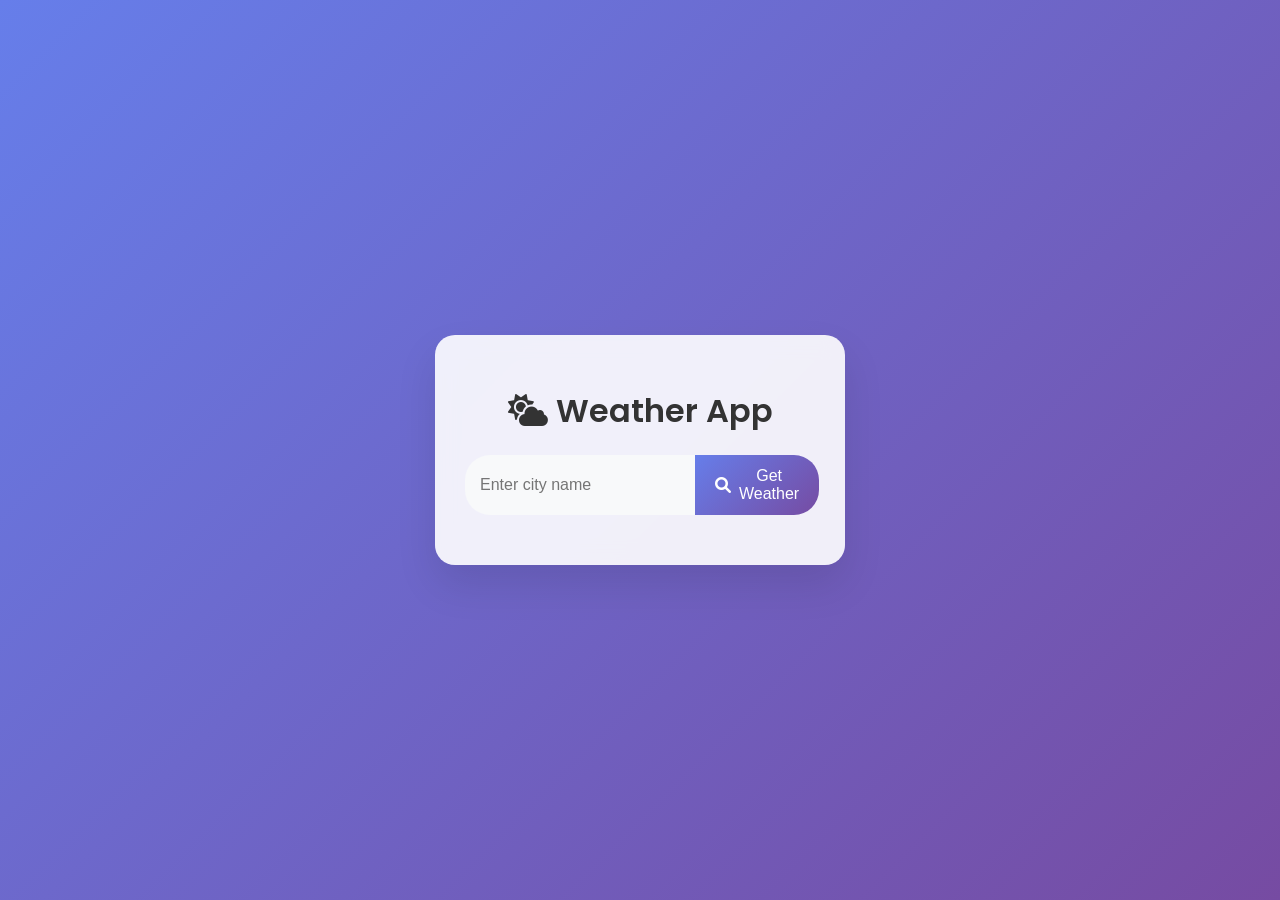
<file: index.html>
<!DOCTYPE html>
<html lang="en">
<head>
    <meta charset="UTF-8">
    <meta name="viewport" content="width=device-width, initial-scale=1.0">
    <title>Weather App</title>
    <link rel="stylesheet" href="styles.css">
    <link rel="stylesheet" href="https://cdnjs.cloudflare.com/ajax/libs/font-awesome/6.0.0-beta3/css/all.min.css">
</head>
<body>
    <div class="container">
        <h1><i class="fas fa-cloud-sun"></i> Weather App</h1>
        <div class="input-group">
            <input type="text" id="cityInput" placeholder="Enter city name">
            <button id="getWeatherBtn"><i class="fas fa-search"></i> Get Weather</button>
        </div>
        <div id="loading" class="loading">
            <i class="fas fa-spinner fa-spin"></i> Loading...
        </div>
    </div>
    <script src="script.js"></script>
</body>
</html>
</file>
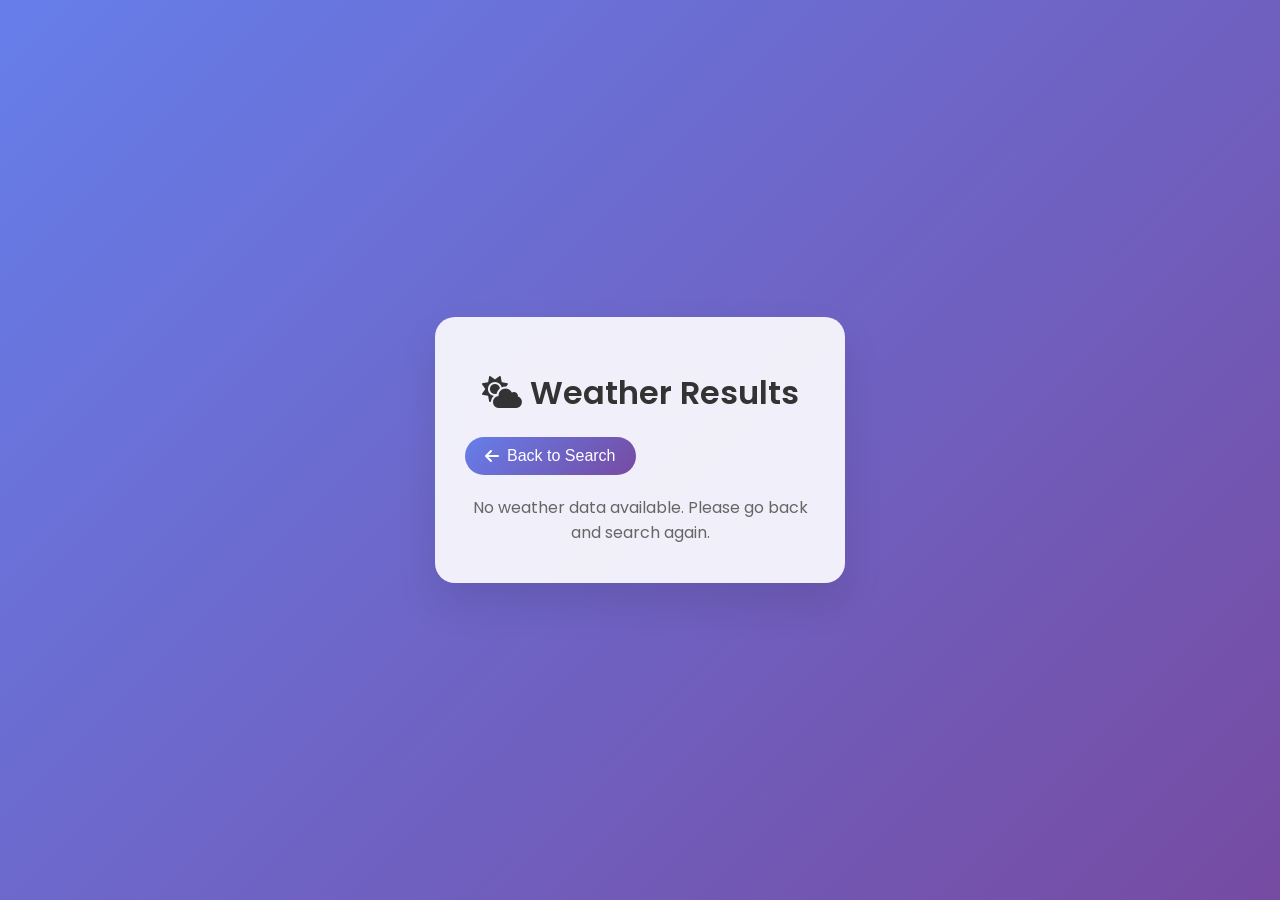
<file: results.html>
<!DOCTYPE html>
<html lang="en">
<head>
    <meta charset="UTF-8">
    <meta name="viewport" content="width=device-width, initial-scale=1.0">
    <title>Weather Results</title>
    <link rel="stylesheet" href="styles.css">
    <link rel="stylesheet" href="https://cdnjs.cloudflare.com/ajax/libs/font-awesome/6.0.0-beta3/css/all.min.css">
</head>
<body>
    <div class="container">
        <h1><i class="fas fa-cloud-sun"></i> Weather Results</h1>
        <button id="backBtn"><i class="fas fa-arrow-left"></i> Back to Search</button>
        <div id="weatherInfo" class="weather-info">
            <!-- Weather data will be displayed here -->
        </div>
    </div>
    <script src="results.js"></script>
</body>
</html>
</file>
<file: styles.css>
@import url('https://fonts.googleapis.com/css2?family=Poppins:wght@300;400;600&display=swap');

body {
    font-family: 'Poppins', sans-serif;
    background: linear-gradient(135deg, #667eea 0%, #764ba2 100%);
    display: flex;
    justify-content: center;
    align-items: center;
    height: 100vh;
    margin: 0;
    overflow: hidden;
}

.container {
    background: rgba(255, 255, 255, 0.9);
    backdrop-filter: blur(10px);
    padding: 30px;
    border-radius: 20px;
    box-shadow: 0 20px 40px rgba(0, 0, 0, 0.1);
    text-align: center;
    width: 350px;
    max-width: 90%;
    animation: fadeIn 0.5s ease-in-out;
}

@keyframes fadeIn {
    from { opacity: 0; transform: translateY(-20px); }
    to { opacity: 1; transform: translateY(0); }
}

h1 {
    margin-bottom: 20px;
    color: #333;
    font-weight: 600;
}

.input-group {
    display: flex;
    margin-bottom: 20px;
}

input {
    flex: 1;
    padding: 12px 15px;
    border: none;
    border-radius: 25px 0 0 25px;
    outline: none;
    font-size: 16px;
    background: #f8f9fa;
    transition: all 0.3s ease;
}

input:focus {
    background: #fff;
    box-shadow: 0 0 10px rgba(102, 126, 234, 0.5);
}

button {
    padding: 12px 20px;
    background: linear-gradient(135deg, #667eea, #764ba2);
    color: white;
    border: none;
    border-radius: 0 25px 25px 0;
    cursor: pointer;
    font-size: 16px;
    transition: all 0.3s ease;
    display: flex;
    align-items: center;
    gap: 8px;
}

button:hover {
    transform: translateY(-2px);
    box-shadow: 0 10px 20px rgba(102, 126, 234, 0.4);
}

#backBtn {
    margin-bottom: 20px;
    border-radius: 25px;
    padding: 10px 20px;
}

.loading {
    display: none;
    color: #667eea;
    font-size: 18px;
    margin-top: 20px;
}

.weather-info {
    margin-top: 20px;
    animation: slideUp 0.5s ease-in-out;
}

@keyframes slideUp {
    from { opacity: 0; transform: translateY(20px); }
    to { opacity: 1; transform: translateY(0); }
}

.weather-info h2 {
    margin-bottom: 15px;
    color: #333;
    font-weight: 600;
}

.weather-info .weather-main {
    display: flex;
    align-items: center;
    justify-content: center;
    margin-bottom: 15px;
}

.weather-info .weather-main img {
    width: 80px;
    height: 80px;
    margin-right: 15px;
}

.weather-info .weather-main .temp {
    font-size: 48px;
    font-weight: 300;
    color: #333;
}

.weather-info p {
    margin: 8px 0;
    color: #666;
    display: flex;
    align-items: center;
    justify-content: center;
    gap: 8px;
}

.weather-info i {
    color: #667eea;
}

@media (max-width: 480px) {
    .container {
        width: 90%;
        padding: 20px;
    }
    .input-group {
        flex-direction: column;
    }
    input {
        border-radius: 25px;
        margin-bottom: 10px;
    }
    button {
        border-radius: 25px;
    }
}
</file>
